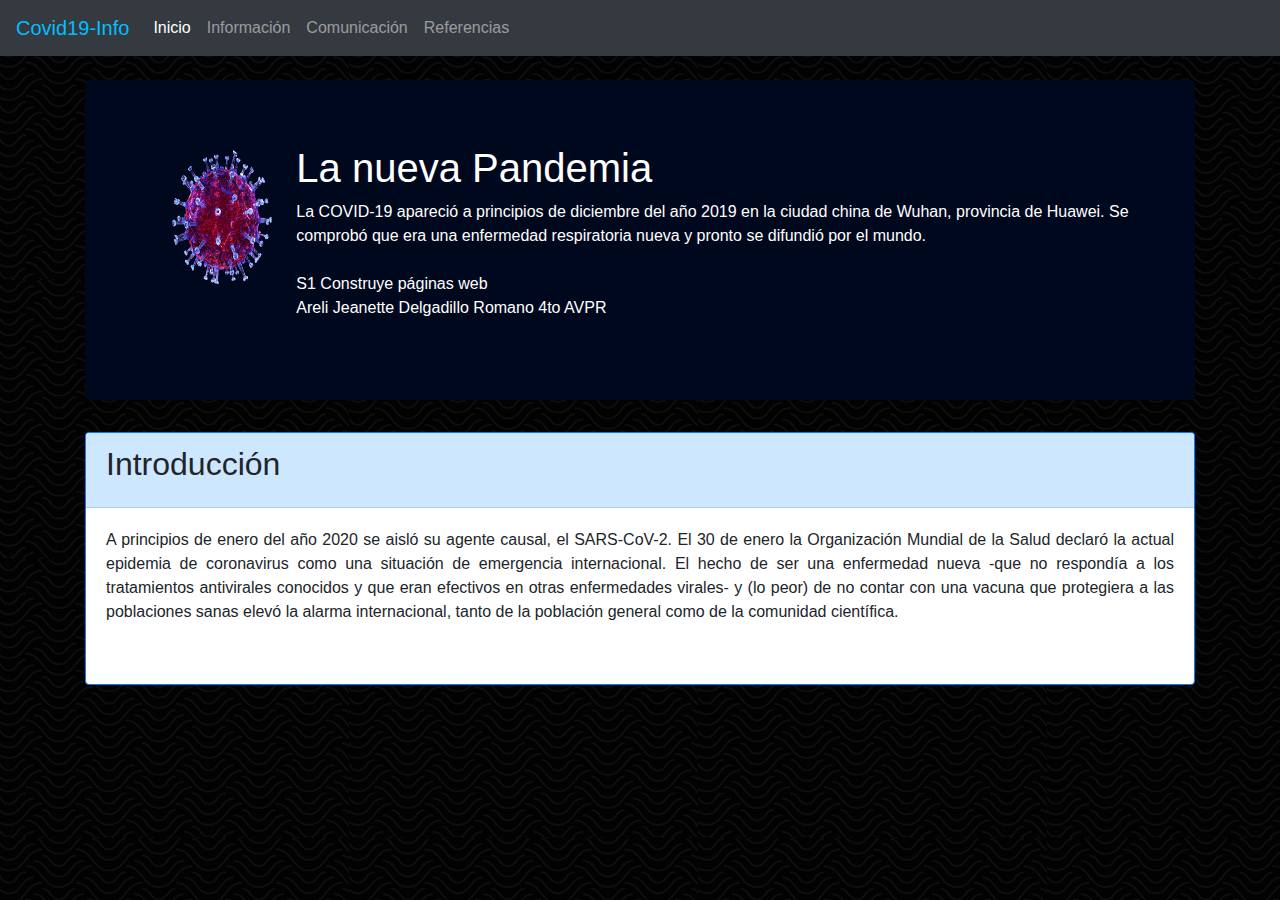
<file: index.html>
<!DOCTYPE html>
<html lang="es">

<head>
    <meta charset="utf-8" />
    <meta http-equiv="X-UA-Compatible" content="IE=edge">
    <meta name="viewport" content="width=device-width, initial-scale=1 shrink-to-fit=no">
    <title>Covid19-Info</title>
    <link href="css/bootstrap.min.css" rel="stylesheet">
    <link href="css/estilos.css" rel="stylesheet">
    
</head>

<body>
   
    <nav class="navbar navbar-expand-md navbar-dark bg-dark mb-4">
        <a class="navbar-brand" href="index.html">Covid19-Info</a>
        <button class="navbar-toggler" type="button" data-toggle="collapse" data-target="#navbarCollapse" aria-controls="navbarCollapse"
            aria-expanded="false" aria-label="Toggle navigation">
            <span class="navbar-toggler-icon"></span>
            <span class="sr-only">Este botón despliega la barra de navegación.</span>
        </button>
        <div id="navbarCollapse" class="collapse navbar-collapse">
            <ul class="navbar-nav mr-auto">
                <li class="nav-item active">
                    <a class="nav-link" href="index.html">Inicio</a>
                </li>
                <li class="nav-item">
                    <a class="nav-link" href="informacion.html">Información</a>
                </li>
                <li class="nav-item">
                    <a class="nav-link" href="comunicacion.html">Comunicación</a>
                </li>
                <li class="nav-item">
                    <a class="nav-link" href="referencias.html">Referencias</a>
                </li>
               
            </ul>

        </div>
    </nav>
    <div class="container">
        <div class="jumbotron" style="background-color:#00081e">
            <div class="row">
                <div class="col-md-2">
                    <img src="img/coronavirus_giphy.gif" width="200" height="150" hspace=5px>
                </div>
                <div class="col-md-10">
                    <h1>La nueva Pandemia</h1>
                    <p>
                        La COVID-19 apareció a principios de diciembre del año 2019 en la ciudad china de Wuhan, provincia de Huawei. Se comprobó que era una enfermedad respiratoria nueva y pronto se difundió por el mundo.
                        <br>
                        <br>
                        S1 Construye páginas web
                        <br> 
                        Areli Jeanette Delgadillo Romano 4to AVPR

                    </p>
                </div>
            </div>
        </div>
    </div>
    <div class="container">
        <div class="row">
            <div class="col-md-12">
                <div class="card border-primary">
                    <div class="card-header">                        
                        <h2 class="card-title">
                             Introducción</h2>
                    </div>
                    <div class="card-body">
                        <p class="text-justify">A principios de enero del año 2020 se aisló su agente causal, el SARS-CoV-2. El 30 de enero la Organización Mundial de la Salud declaró la actual epidemia de coronavirus como una situación de emergencia internacional.
                            El hecho de ser una enfermedad nueva -que no respondía a los tratamientos antivirales conocidos y que eran efectivos en otras enfermedades virales- y (lo peor) de no contar con una vacuna que protegiera a las poblaciones sanas elevó la alarma internacional, tanto de la población general como de la comunidad científica. 
                            <br><br>
                            

                        </p>
                    </div>
                </div>
            </div>            
        </div>
        <br>

    </div>
    <!--  -->
    <script src="js/jquery-3.3.1.min.js"></script>    
    <script src="js/bootstrap.min.js"></script>

</body>

</html>
</file>
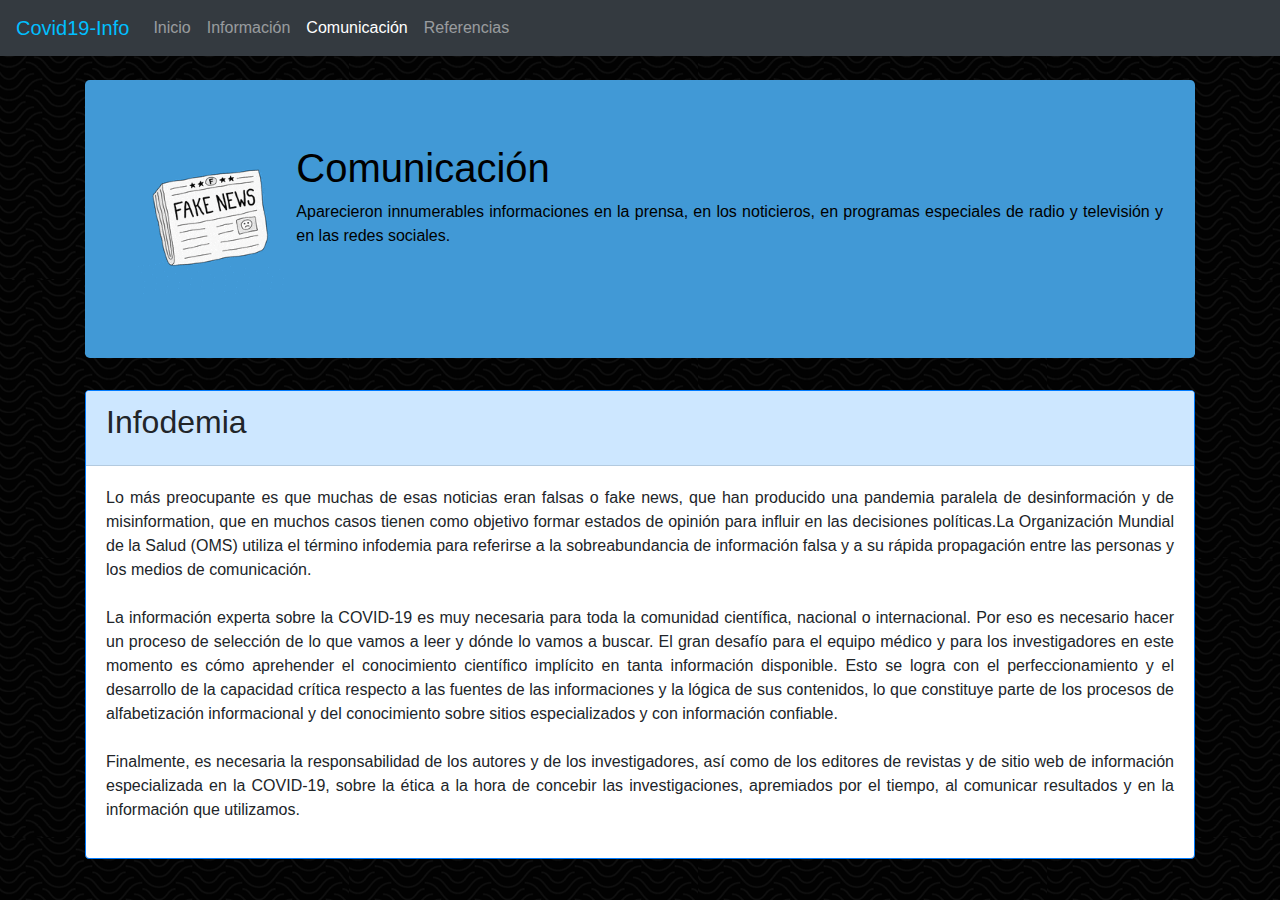
<file: comunicacion.html>
<!DOCTYPE html>
<html lang="es">

<head>
    <meta charset="utf-8" />
    <meta http-equiv="X-UA-Compatible" content="IE=edge">
    <meta name="viewport" content="width=device-width, initial-scale=1 shrink-to-fit=no">
    <title>Covid19-Info</title>
    <link href="css/bootstrap.min.css" rel="stylesheet">
    <link href="css/estilos.css" rel="stylesheet">
</head>

<body>
    
    <nav class="navbar navbar-expand-md navbar-dark bg-dark mb-4">
        <a class="navbar-brand" href="index.html">Covid19-Info</a>
        <button class="navbar-toggler" type="button" data-toggle="collapse" data-target="#navbarCollapse" aria-controls="navbarCollapse"
            aria-expanded="false" aria-label="Toggle navigation">
            <span class="navbar-toggler-icon"></span>
            <span class="sr-only">Este botón despliega la barra de navegación.</span>
        </button>
        <div id="navbarCollapse" class="collapse navbar-collapse">
            <ul class="navbar-nav mr-auto">
                <li class="nav-item ">
                    <a class="nav-link" href="index.html">Inicio</a>
                </li>

                <li class="nav-item ">
                    <a class="nav-link" href="informacion.html">Información</a>
                </li>
                <li class="nav-item active">
                    <a class="nav-link" href="comunicacion.html">Comunicación</a>
                </li>
                <li class="nav-item">
                    <a class="nav-link" href="referencias.html">Referencias</a>
                </li>
               

            </ul>
        </div>
    </nav>

    <div class="container">
        <div class="jumbotron" style="background-color:#4199d6 ">
            <div class="row">
                <div class="col-md-2">
                    <img src="img/fakenews.gif" width="150" height="150" hspace=20px>
                </div>
                <div class="col-md-10" style="color: black">
                    <h1>Comunicación</h1>
                    <p class="text-justify">
                        Aparecieron innumerables informaciones en la prensa, en los noticieros, en programas especiales de radio y televisión y en las redes sociales.
                    </p>
                </div>
            </div>
        </div> 
        <div class="row">
            <div class="col-md-12">                                       
                <div class="card border-primary">                    
                    <div class="card-header"> 
                                               
                        <h2 class="card-title">Infodemia
                             </h2>
                    </div>
                    <div class="card-body">
                        <p class="text-justify">  Lo más preocupante es que muchas de esas noticias eran falsas o fake news, que han producido una pandemia paralela de desinformación y de misinformation, que en muchos casos tienen como objetivo formar estados de opinión para influir en las decisiones políticas.La Organización Mundial de la Salud (OMS) utiliza el término infodemia para referirse a la sobreabundancia de información falsa y a su rápida propagación entre las personas y los medios de comunicación.
                            <br><br> La información experta sobre la COVID-19 es muy necesaria para toda la comunidad científica, nacional o internacional. Por eso es necesario hacer un proceso de selección de lo que vamos a leer y dónde lo vamos a buscar. El gran desafío para el equipo médico y para los investigadores en este momento es cómo aprehender el conocimiento científico implícito en tanta información disponible. Esto se logra con el perfeccionamiento y el desarrollo de la capacidad crítica respecto a las fuentes de las informaciones y la lógica de sus contenidos, lo que constituye parte de los procesos de alfabetización informacional y del conocimiento sobre sitios especializados y con información confiable.
                            <br><br>Finalmente, es necesaria la responsabilidad de los autores y de los investigadores, así como de los editores de revistas y de sitio web de información especializada en la COVID-19, sobre la ética a la hora de concebir las investigaciones, apremiados por el tiempo, al comunicar resultados y en la información que utilizamos.
                        </p>
                       
                    </div>
                </div>
                <br>
            </div>
            
        </div>                
    </div>
   

                              
    </div>
    <!--  -->
    <script src="js/jquery-3.3.1.min.js"></script>
    <script src="js/bootstrap.min.js"></script>

</body>

</html>
</file>
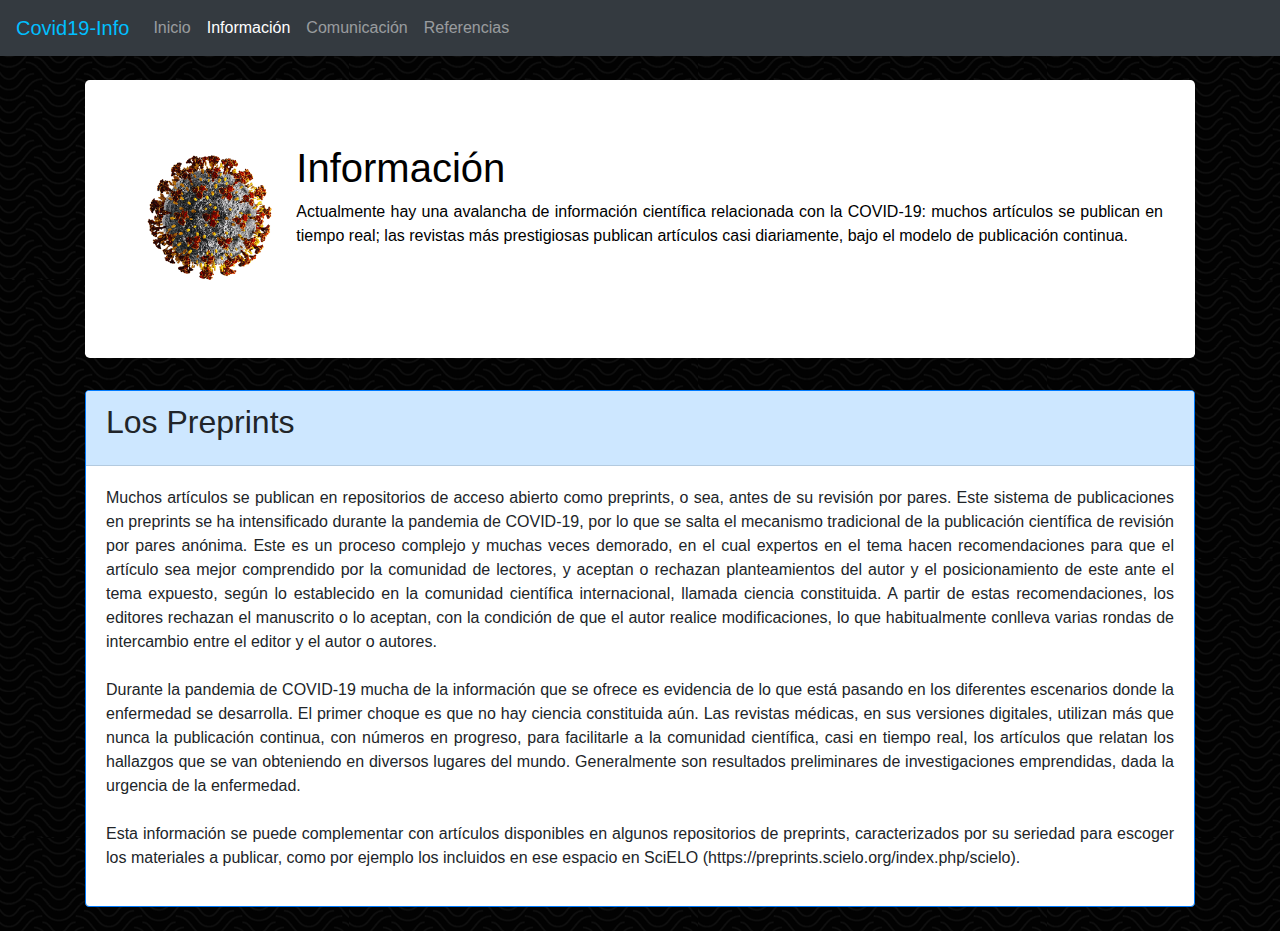
<file: informacion.html>
<!DOCTYPE html>
<html lang="es">

<head>
    <meta charset="utf-8" />
    <meta http-equiv="X-UA-Compatible" content="IE=edge">
    <meta name="viewport" content="width=device-width, initial-scale=1 shrink-to-fit=no">
    <title>Covid19-Info</title>
    <link href="css/bootstrap.min.css" rel="stylesheet">
    <link href="css/estilos.css" rel="stylesheet">  
</head>

<body>    
    <nav class="navbar navbar-expand-md navbar-dark bg-dark mb-4">
        <a class="navbar-brand" href="index.html">Covid19-Info</a>
        <button class="navbar-toggler" type="button" data-toggle="collapse" data-target="#navbarCollapse" aria-controls="navbarCollapse"
            aria-expanded="false" aria-label="Toggle navigation">
            <span class="navbar-toggler-icon"></span>
            <span class="sr-only">Este botón despliega la barra de navegación.</span>
        </button>
        <div id="navbarCollapse" class="collapse navbar-collapse">
            <ul class="navbar-nav mr-auto">
                <li class="nav-item ">
                    <a class="nav-link" href="index.html">Inicio</a>
                </li>

                <li class="nav-item active">
                    <a class="nav-link" href="informacion.html">Información</a>
                </li>
                <li class="nav-item">
                    <a class="nav-link" href="comunicacion.html">Comunicación</a>
                </li>
                <li class="nav-item">
                    <a class="nav-link" href="referencias.html">Referencias</a>
                </li>
              
            </ul>
        </div>
    </nav>

    <div class="container">
        <div class="jumbotron" style="background-color: white">
            <div class="row">
                <div class="col-md-2">
                    <img src="img/covid19.gif" width="150" height="150" hspace=20px>
                </div>
                <div class="col-md-10" style="color: black">
                    <h1>Información</h1>
                    <p class="text-justify">
                        Actualmente hay una avalancha de información científica relacionada con la COVID-19: muchos artículos se publican en tiempo real; las revistas más prestigiosas publican artículos casi diariamente, bajo el modelo de publicación continua.
                    </p>
                </div>
            </div>
        </div>
    </div>

    <div class="container">
        <div class="row">
            <div class="col-md-12">
                <div class="card border-primary">
                    <div class="card-header">                        
                        <h2 class="card-title">
                             Los Preprints</h2>
                    </div>
                    <div class="card-body">
                        <p class="text-justify">

                            Muchos artículos se publican en repositorios de acceso abierto como preprints, o sea, antes de su revisión por pares. Este sistema de publicaciones en preprints se ha intensificado durante la pandemia de COVID-19, por lo que se salta el mecanismo tradicional de la publicación científica de revisión por pares anónima. Este es un proceso complejo y muchas veces demorado, en el cual expertos en el tema hacen recomendaciones para que el artículo sea mejor comprendido por la comunidad de lectores, y aceptan o rechazan planteamientos del autor y el posicionamiento de este ante el tema expuesto, según lo establecido en la comunidad científica internacional, llamada ciencia constituida.
                            A partir de estas recomendaciones, los editores rechazan el manuscrito o lo aceptan, con la condición de que el autor realice modificaciones, lo que habitualmente conlleva varias rondas de intercambio entre el editor y el autor o autores.

                            <br><br>Durante la pandemia de COVID-19 mucha de la información que se ofrece es evidencia de lo que está pasando en los diferentes escenarios donde la enfermedad se desarrolla. El primer choque es que no hay ciencia constituida aún.
                            
                            Las revistas médicas, en sus versiones digitales, utilizan más que nunca la publicación continua, con números en progreso, para facilitarle a la comunidad científica, casi en tiempo real, los artículos que relatan los hallazgos que se van obteniendo en diversos lugares del mundo. Generalmente son resultados preliminares de investigaciones emprendidas, dada la urgencia de la enfermedad. 
                            <br><br>Esta información se puede complementar con artículos disponibles en algunos repositorios de preprints, caracterizados por su seriedad para escoger los materiales a publicar, como por ejemplo los incluidos en ese espacio en SciELO (https://preprints.scielo.org/index.php/scielo).
                        </p>
                    </div>
                </div>
            </div>            
        </div>
       <br>                         
    </div>
    <!--  -->
    <script src="js/jquery-3.3.1.min.js"></script>
    <script src="js/bootstrap.min.js"></script>

</body>

</html>
</file>
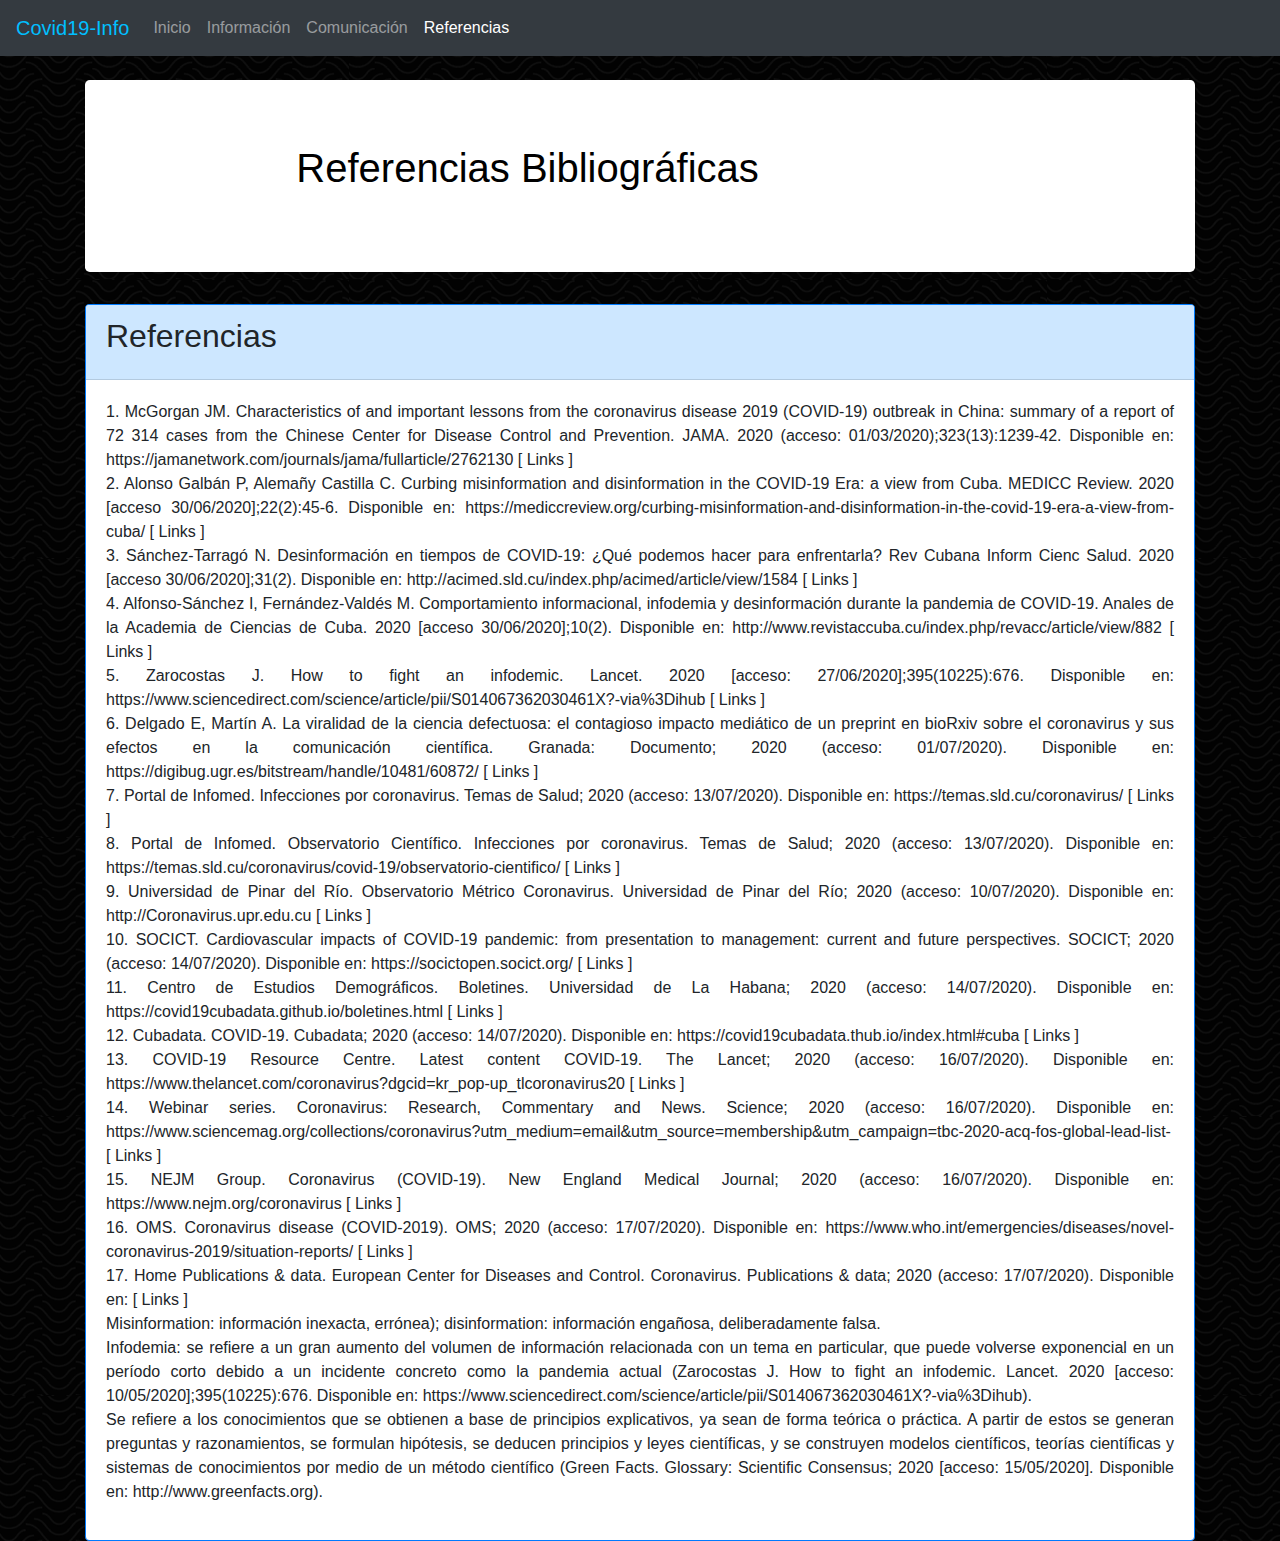
<file: referencias.html>
<!DOCTYPE html>
<html lang="es">

<head>
    <meta charset="utf-8" />
    <meta http-equiv="X-UA-Compatible" content="IE=edge">
    <meta name="viewport" content="width=device-width, initial-scale=1 shrink-to-fit=no">
    <title>Covid19-Info</title>
    <link href="css/bootstrap.min.css" rel="stylesheet">
    <link href="css/estilos.css" rel="stylesheet">
</head>

<body>
    
    <nav class="navbar navbar-expand-md navbar-dark bg-dark mb-4">
        <a class="navbar-brand" href="index.html">Covid19-Info</a>
        <button class="navbar-toggler" type="button" data-toggle="collapse" data-target="#navbarCollapse" aria-controls="navbarCollapse"
            aria-expanded="false" aria-label="Toggle navigation">
            <span class="navbar-toggler-icon"></span>
            <span class="sr-only">Este botón despliega la barra de navegación.</span>
        </button>
        <div id="navbarCollapse" class="collapse navbar-collapse">
            <ul class="navbar-nav mr-auto">
                <li class="nav-item" >
                    <a class="nav-link" href="index.html">Inicio</a>
                </li>

                <li class="nav-item">
                    <a class="nav-link" href="informacion.html">Información</a>
                </li>
                <li class="nav-item">
                    <a class="nav-link" href="comunicacion.html">Comunicación</a>
                </li>
                <li class="nav-item active">
                    <a class="nav-link" href="referencias.html">Referencias</a>
                </li>
                

            </ul>
        </div>
    </nav>

    <div class="container">
        <div class="jumbotron" style="background-color: #ffffff">
            <div class="row">
                <div class="col-md-2">
                    
                </div>
                <div class="col-md-10" style="color: black">
                    <h1>Referencias Bibliográficas</h1>
                    <p class="text-justify">
                            
                    </p>
                </div>
            </div>
        </div>     
    </div>


    <div class="container">
        <div class="row">
            <div class="col-md-12">                                       
                <div class="card border-primary">                    
                    <div class="card-header">                        
                        <h2 class="card-title">Referencias
                             </h2>
                    </div>
                    <div class="card-body">
                        <p class="text-justify"> 
                            1. McGorgan JM. Characteristics of and important lessons from the coronavirus disease 2019 (COVID-19) outbreak in China: summary of a report of 72 314 cases from the Chinese Center for Disease Control and Prevention. JAMA. 2020 (acceso: 01/03/2020);323(13):1239-42. Disponible en: https://jamanetwork.com/journals/jama/fullarticle/2762130 [ Links ]

<br>2. Alonso Galbán P, Alemañy Castilla C. Curbing misinformation and disinformation in the COVID-19 Era: a view from Cuba. MEDICC Review. 2020 [acceso 30/06/2020];22(2):45-6. Disponible en: https://mediccreview.org/curbing-misinformation-and-disinformation-in-the-covid-19-era-a-view-from-cuba/ [ Links ]

<br>3. Sánchez-Tarragó N. Desinformación en tiempos de COVID-19: ¿Qué podemos hacer para enfrentarla? Rev Cubana Inform Cienc Salud. 2020 [acceso 30/06/2020];31(2). Disponible en: http://acimed.sld.cu/index.php/acimed/article/view/1584 [ Links ]

<br>4. Alfonso-Sánchez I, Fernández-Valdés M. Comportamiento informacional, infodemia y desinformación durante la pandemia de COVID-19. Anales de la Academia de Ciencias de Cuba. 2020 [acceso 30/06/2020];10(2). Disponible en: http://www.revistaccuba.cu/index.php/revacc/article/view/882 [ Links ]

<br>5. Zarocostas J. How to fight an infodemic. Lancet. 2020 [acceso: 27/06/2020];395(10225):676. Disponible en: https://www.sciencedirect.com/science/article/pii/S014067362030461X?-via%3Dihub [ Links ]

<br>6. Delgado E, Martín A. La viralidad de la ciencia defectuosa: el contagioso impacto mediático de un preprint en bioRxiv sobre el coronavirus y sus efectos en la comunicación científica. Granada: Documento; 2020 (acceso: 01/07/2020). Disponible en: https://digibug.ugr.es/bitstream/handle/10481/60872/ [ Links ]

<br>7. Portal de Infomed. Infecciones por coronavirus. Temas de Salud; 2020 (acceso: 13/07/2020). Disponible en: https://temas.sld.cu/coronavirus/ [ Links ]

<br>8. Portal de Infomed. Observatorio Científico. Infecciones por coronavirus. Temas de Salud; 2020 (acceso: 13/07/2020). Disponible en: https://temas.sld.cu/coronavirus/covid-19/observatorio-cientifico/ [ Links ]

<br>9. Universidad de Pinar del Río. Observatorio Métrico Coronavirus. Universidad de Pinar del Río; 2020 (acceso: 10/07/2020). Disponible en: http://Coronavirus.upr.edu.cu [ Links ]

<br>10. SOCICT. Cardiovascular impacts of COVID-19 pandemic: from presentation to management: current and future perspectives. SOCICT; 2020 (acceso: 14/07/2020). Disponible en: https://socictopen.socict.org/ [ Links ]

<br>11. Centro de Estudios Demográficos. Boletines. Universidad de La Habana; 2020 (acceso: 14/07/2020). Disponible en: https://covid19cubadata.github.io/boletines.html [ Links ]

<br>12. Cubadata. COVID-19. Cubadata; 2020 (acceso: 14/07/2020). Disponible en: https://covid19cubadata.thub.io/index.html#cuba [ Links ]

<br>13. COVID-19 Resource Centre. Latest content COVID-19. The Lancet; 2020 (acceso: 16/07/2020). Disponible en: https://www.thelancet.com/coronavirus?dgcid=kr_pop-up_tlcoronavirus20 [ Links ]

<br>14. Webinar series. Coronavirus: Research, Commentary and News. Science; 2020 (acceso: 16/07/2020). Disponible en: https://www.sciencemag.org/collections/coronavirus?utm_medium=email&utm_source=membership&utm_campaign=tbc-2020-acq-fos-global-lead-list- [ Links ]

<br>15. NEJM Group. Coronavirus (COVID-19). New England Medical Journal; 2020 (acceso: 16/07/2020). Disponible en: https://www.nejm.org/coronavirus [ Links ]

<br>16. OMS. Coronavirus disease (COVID-2019). OMS; 2020 (acceso: 17/07/2020). Disponible en: https://www.who.int/emergencies/diseases/novel-coronavirus-2019/situation-reports/ [ Links ]

<br>17. Home Publications & data. European Center for Diseases and Control. Coronavirus. Publications & data; 2020 (acceso: 17/07/2020). Disponible en: [ Links ]

<br>Misinformation: información inexacta, errónea); disinformation: información engañosa, deliberadamente falsa.

<br>Infodemia: se refiere a un gran aumento del volumen de información relacionada con un tema en particular, que puede volverse exponencial en un período corto debido a un incidente concreto como la pandemia actual (Zarocostas J. How to fight an infodemic. Lancet. 2020 [acceso: 10/05/2020];395(10225):676. Disponible en: https://www.sciencedirect.com/science/article/pii/S014067362030461X?-via%3Dihub).

<br>Se refiere a los conocimientos que se obtienen a base de principios explicativos, ya sean de forma teórica o práctica. A partir de estos se generan preguntas y razonamientos, se formulan hipótesis, se deducen principios y leyes científicas, y se construyen modelos científicos, teorías científicas y sistemas de conocimientos por medio de un método científico (Green Facts. Glossary: Scientific Consensus; 2020 [acceso: 15/05/2020]. Disponible en: http://www.greenfacts.org).


                        </p>
                        
                        
                    </div>
                </div>
            </div>
        </div>
                        
    </div>
    <!--  -->
    <script src="js/jquery-3.3.1.min.js"></script>
    <script src="js/bootstrap.min.js"></script>

</body>

</html>
</file>
<file: css/estilos.css>
body {
    background-image: url('../img/fondo.jpg');
}

.jumbotron {
    background-color: #dbf6ff;
    color: white;
}

.card-header {
    background-color: rgb(205, 231, 255) !important;
}

.navbar {
    background-color: #2b2b2b;
}

.navbar-brand:link, .navbar-brand:visited {
    color: deepskyblue !important;
}

.navbar-brand:hover, .navbar-brand:active {
    color: white !important
}
</file>
